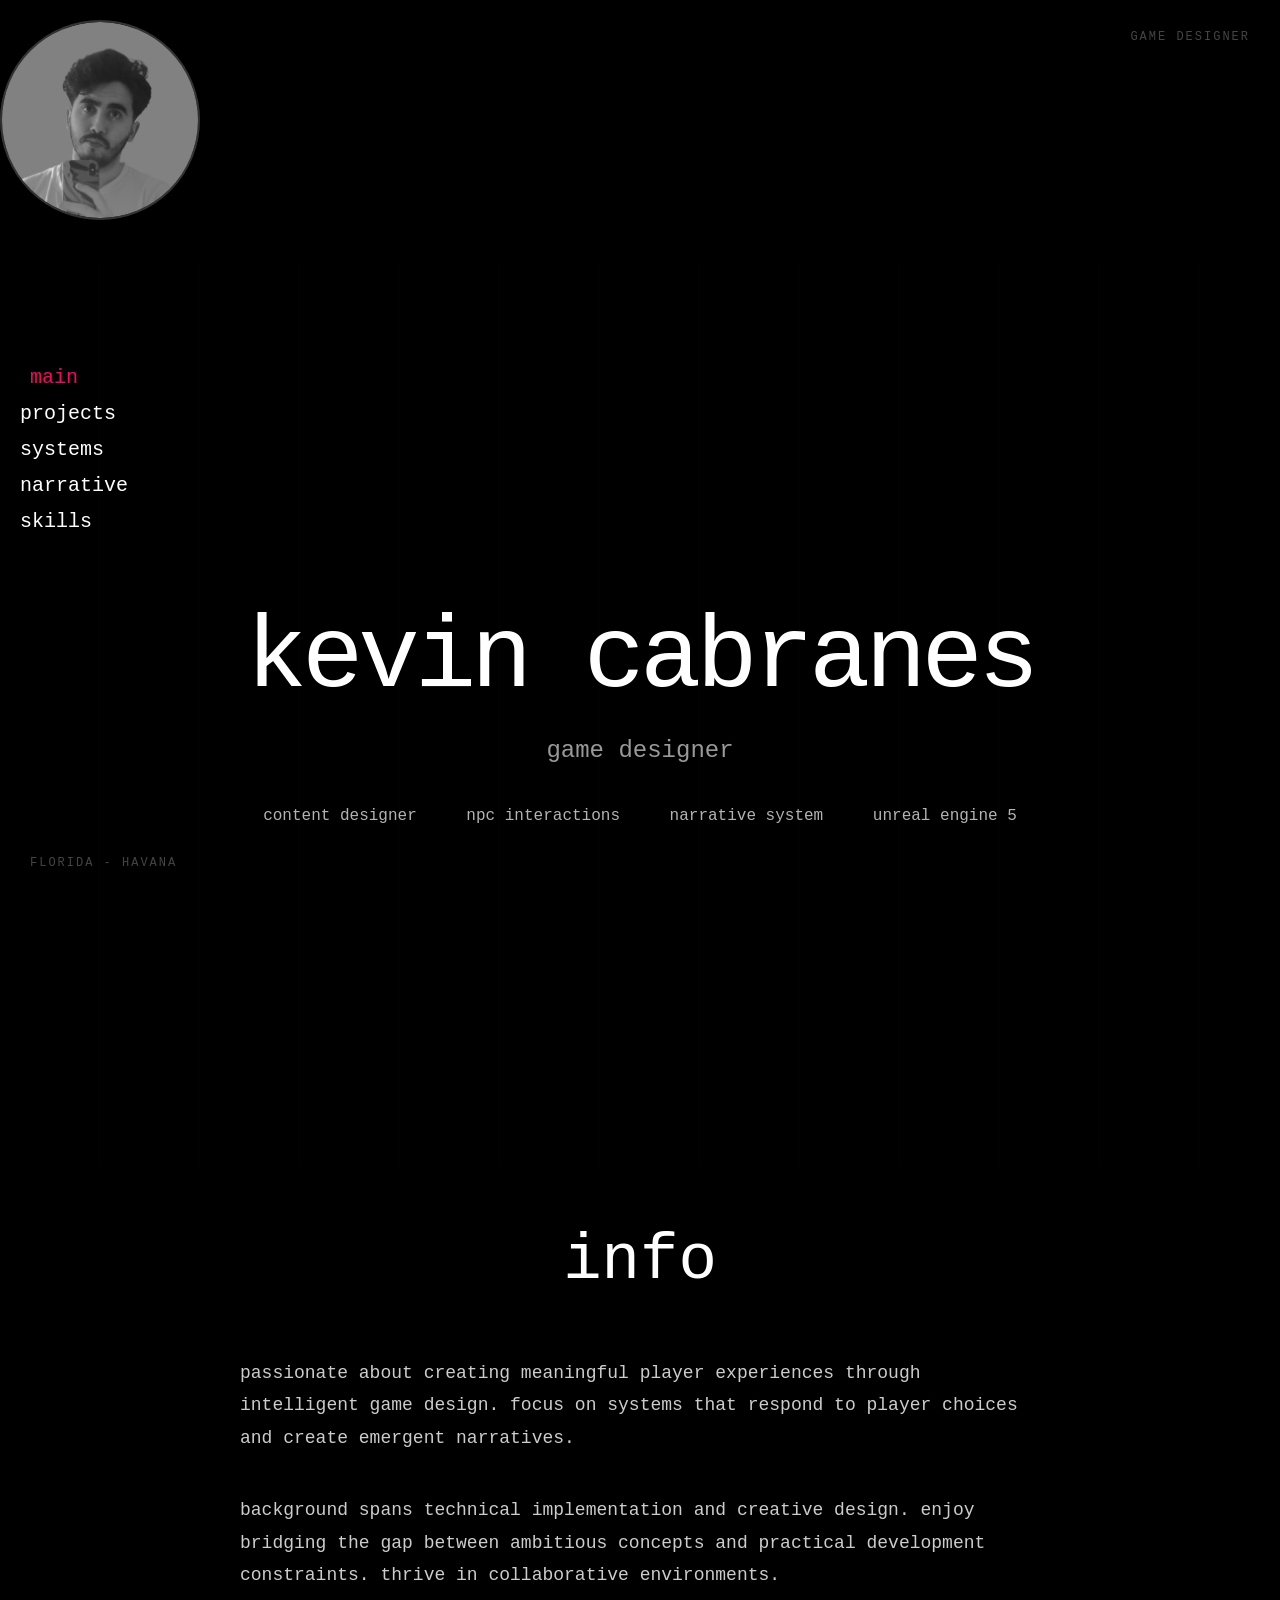
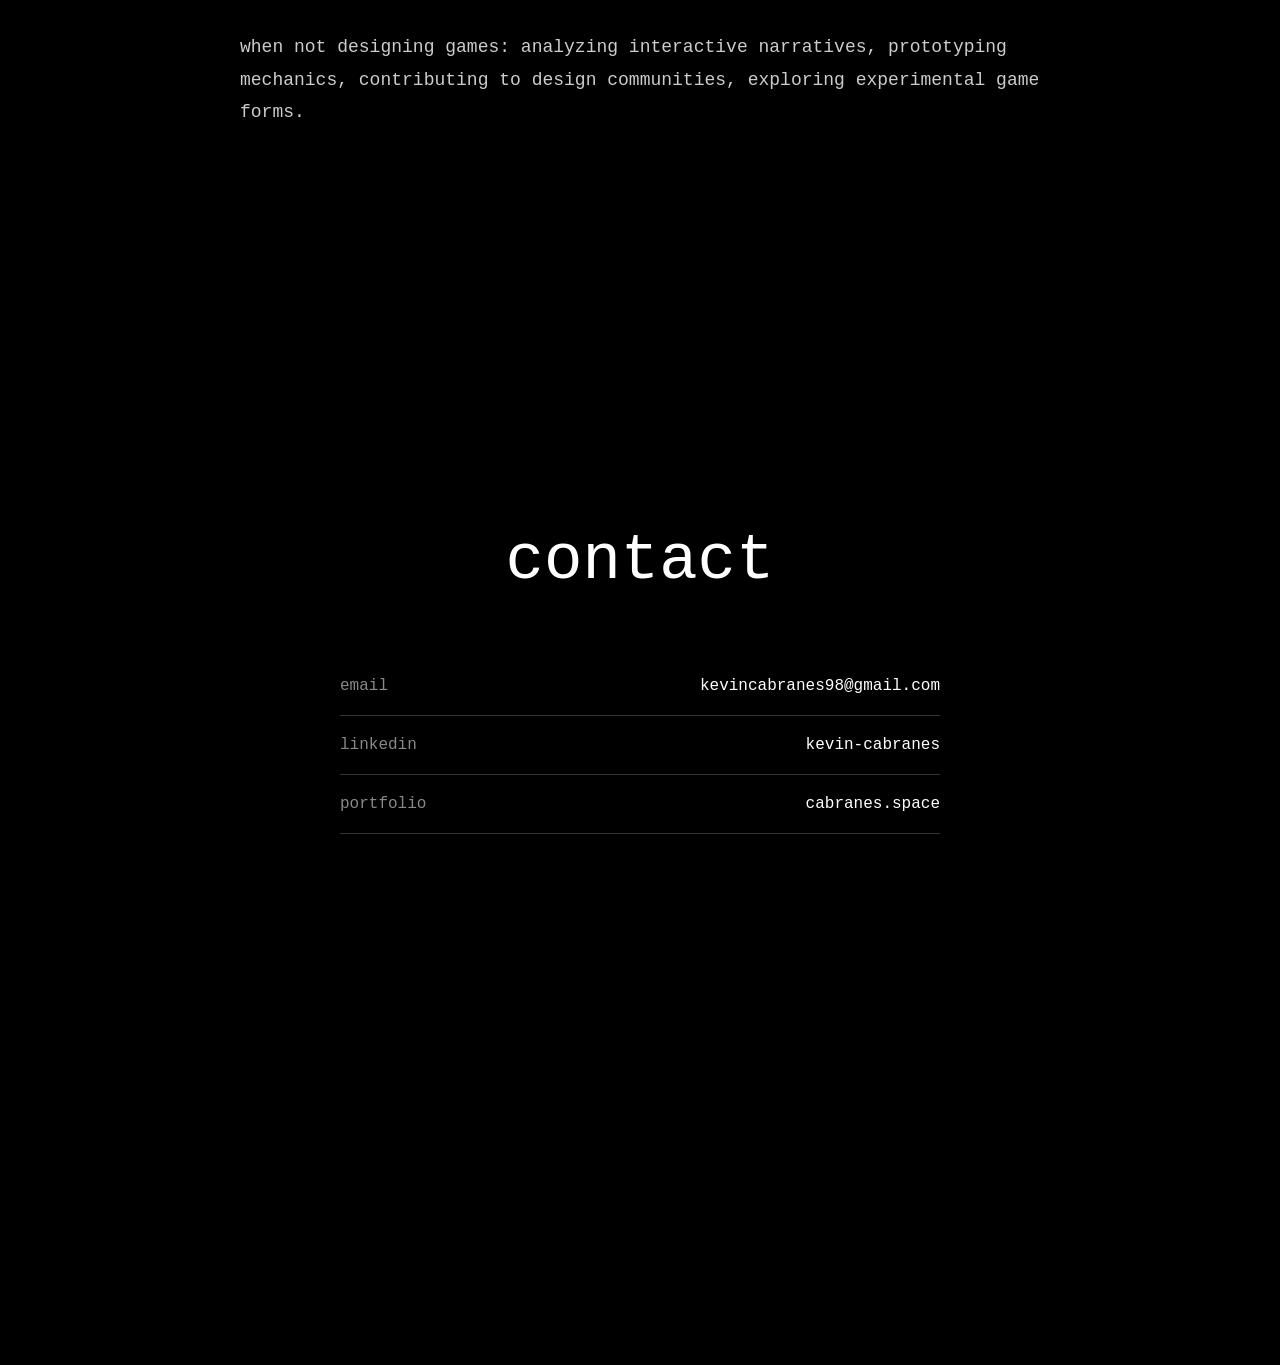
<file: index.html>
<!DOCTYPE html>
<html lang="en">
<head>
    <meta charset="UTF-8">
    <meta name="viewport" content="width=device-width, initial-scale=1.0">
    <title>kevin cabranes</title>
    <link rel="icon" type="image/x-icon" href="/images/favicon.ico">
    <link rel="stylesheet" href="styles.css">
</head>
<body>
    <!-- Corner Text -->
    <div class="corner-text corner-top-right">game designer</div>
    <div class="corner-text corner-bottom-left">florida - havana</div>
<div class="profile-image">
    <img src="images/kevin-profile.png" alt="Kevin Cabranes" loading="eager">
</div>
    <!-- Navigation -->
    <nav class="main-nav">
        <a href="#home" class="nav-link active">main</a>
        <a href="#projects" class="nav-link">projects</a>
        <a href="#systems" class="nav-link">systems</a>
        <a href="#narrative" class="nav-link">narrative</a>
        <a href="#skills" class="nav-link">skills</a>
    </nav>

    <!-- Header -->
    <section id="home" class="header">
        <h1 class="name glitch">kevin cabranes</h1>
        <p class="tagline">game designer</p>
        <div class="specialties-list">
            <span>content designer</span>
            <span>npc interactions</span>
            <span>narrative system</span>
            <span>unreal engine 5</span>
        </div>
    </section>

    <!-- Projects -->
    <section id="projects" class="section">
        <h2 class="section-title">projects</h2>
        <div class="projects-container">

             <div class="project-item">
                <div class="project-header">
                    <h3 class="project-title">top down crpg</h3>
                    <span class="project-year">ongoing</span>
                </div>
                <div class="project-role">level designer / systems designer</div>
                <p class="project-description">
                    comprehensive stealth gameplay featuring dynamic ai detection, environmental interactions, multi-layered level design. focuses on player agency and emergent gameplay opportunities.
                </p>
                <div class="project-tech">
                    <span class="tech-item">ue5</span>
                    <span class="tech-item">ai perception</span>
                    <span class="tech-item">level design</span>
                    <span class="tech-item">sound design</span>
                </div>
                <div class="project-links">
                    <a href="topdown.html" class="project-link">view details</a>
                    <a href="#" class="project-link">documentation</a>
                </div>
            </div>

            <div class="project-item">
                <div class="project-header">
                    <h3 class="project-title">2D Narrative Adventure</h3>
                    <span class="project-year">2024</span>
                </div>
                <div class="project-role">main developer / content creator</div>
                <p class="project-description">
                    a 2d adventure narrative game built with modern game development tools, showcasing rich storytelling mechanics and character-driven gameplay - players explore hand-crafted environments while making meaningful choices that shape branching storylines and character relationships - this project demonstrates proficiency in multiple game development disciplines including narrative design, 2d animation systems, dialogue programming, and player progression mechanics
                </p>
                <div class="project-tech">
                    <span class="tech-item">ue5 blueprints</span>
                    <span class="tech-item">behavior trees</span>
                    <span class="tech-item">states design pattern</span>
                </div>
                <div class="project-links">
                    <a href="narrative-adventure.html" class="project-link">view details</a>
                    <a href="#" class="project-link">documentation</a>
                </div>
            </div>

            <div class="project-item">
                <div class="project-header">
                    <h3 class="project-title">first person horror</h3>
                    <span class="project-year">2025</span>
                </div>
                <div class="project-role">game designer / level designer / system design</div>
                <p class="project-description">
                    a first-person horror experience built in unreal engine 5, showcasing advanced physics interactions and atmospheric design - players solve environmental puzzles using realistic object manipulation while navigating a tension-filled environment - this project demonstrates proficiency in multiple game development disciplines including gameplay programming, ai behavior, audio design, and performance optimization.
                </p>
                <div class="project-tech">
                    <span class="tech-item">ue5 blueprints</span>
                    <span class="tech-item">pbr materials</span>
                    <span class="tech-item">image processing</span>
                </div>
                <div class="project-links">
                    <a href="firstp-horror.html" class="project-link">view details</a>
                    <a href="#" class="project-link">documentation</a>
                </div>
            </div>

           
        </div>
    </section>

    <!-- Systems -->
    <section id="systems" class="section">
        <h2 class="section-title">systems work</h2>
        <div class="projects-container">
            <div class="project-item">
                <div class="project-header">
                    <h3 class="project-title">npc behavior framework</h3>
                    <span class="project-year">ongoing</span>
                </div>
                <div class="project-role">systems designer</div>
                <p class="project-description">
                    modular ai system for creating believable npc behaviors. includes daily routines, social interactions, memory systems, and emotional responses. designed for scalability and easy iteration.
                </p>
            </div>
        </div>
    </section>

    <!-- Narrative -->
    <section id="narrative" class="section">
        <h2 class="section-title">narrative design</h2>
        <div class="projects-container">
            <div class="project-item">
                <div class="project-header">
                    <h3 class="project-title">interactive fiction engine</h3>
                    <span class="project-year">2024</span>
                </div>
                <div class="project-role">narrative designer / developer</div>
                <p class="project-description">
                    custom engine for creating branching interactive stories. features include character stat tracking, consequence systems, and dynamic text generation based on player choices.
                </p>
            </div>
        </div>
    </section>

    <!-- Skills -->
    <section id="skills" class="section">
        <h2 class="section-title">skills</h2>
        <div class="skills-container">
            <div class="skill-block">
                <div class="skill-category">game design</div>
                <div class="skill-items">
                    <span class="skill-item">systems design</span>
                    <span class="skill-item">level design</span>
                    <span class="skill-item">narrative design</span>
                    <span class="skill-item">player experience</span>
                    <span class="skill-item">game balancing</span>
                    <span class="skill-item">prototyping</span>
                </div>
            </div>

            <div class="skill-block">
                <div class="skill-category">technical</div>
                <div class="skill-items">
                    <span class="skill-item">ue5 blueprints</span>
                    <span class="skill-item">design patterns</span>
                    <span class="skill-item">version control</span>
                    <span class="skill-item">game analytics</span>
                    <span class="skill-item">scripting</span>
                </div>
            </div>

            <div class="skill-block">
                <div class="skill-category">specializations</div>
                <div class="skill-items">
                    <span class="skill-item">dialogue systems</span>
                    <span class="skill-item">npc simulation</span>
                    <span class="skill-item">interactive storytelling</span>
                </div>
            </div>
        </div>
    </section>

    <!-- About -->
    <section id="about" class="section">
        <h2 class="section-title">info</h2>
        <div class="about-container">
            <p class="about-text">
                passionate about creating meaningful player experiences through intelligent game design. focus on systems that respond to player choices and create emergent narratives.
            </p>
            <p class="about-text">
                background spans technical implementation and creative design. enjoy bridging the gap between ambitious concepts and practical development constraints. thrive in collaborative environments.
            </p>
            <p class="about-text">
                when not designing games: analyzing interactive narratives, prototyping mechanics, contributing to design communities, exploring experimental game forms.
            </p>
        </div>
    </section>

    <!-- Contact -->
    <section id="contact" class="section">
        <h2 class="section-title">contact</h2>
        <div class="contact-container">
            <div class="contact-item">
                <span class="contact-label">email</span>
                <span class="contact-value">
                    <a href="mailto:kevincabranes98@gmail.com">kevincabranes98@gmail.com</a>
                </span>
            </div>
            <div class="contact-item">
                <span class="contact-label">linkedin</span>
                <span class="contact-value">
                    <a href="https://www.linkedin.com/in/kevin-cabranes/">kevin-cabranes</a>
                </span>
            </div>
            <div class="contact-item">
                <span class="contact-label">portfolio</span>
                <span class="contact-value">
                    <a href="#">cabranes.space</a>
                </span>
            </div>
                </span>
            </div>
        </div>
    </section>

    <script>
        // Navigation functionality
        document.addEventListener('DOMContentLoaded', function() {
            const navLinks = document.querySelectorAll('.nav-link');
            const sections = document.querySelectorAll('.section, .header');

            navLinks.forEach(link => {
                link.addEventListener('click', function(e) {
                    e.preventDefault();
                    
                    // Remove active class from all links and sections
                    navLinks.forEach(l => l.classList.remove('active'));
                    sections.forEach(s => s.classList.remove('active'));
                    
                    // Add active class to clicked link
                    this.classList.add('active');
                    
                    // Show corresponding section
                    const targetId = this.getAttribute('href').substring(1);
                    const targetSection = document.getElementById(targetId);
                    if (targetSection) {
                        if (targetId === 'home') {
                            targetSection.style.display = 'flex';
                             document.getElementById('about').classList.add('active');
                             document.getElementById('contact').classList.add('active');
                        } else {
                            targetSection.classList.add('active');
                        }
                    }
                    
                });
            });

            // Cursor trail effect
            let trails = [];
            const maxTrails = 10;

            document.addEventListener('mousemove', function(e) {
                // Create new trail dot
                const trail = document.createElement('div');
                trail.className = 'cursor-trail';
                trail.style.left = e.clientX + 'px';
                trail.style.top = e.clientY + 'px';
                document.body.appendChild(trail);

                // Add to trails array
                trails.push(trail);

                // Animate trail
                setTimeout(() => {
                    trail.style.opacity = '0.6';
                }, 10);

                setTimeout(() => {
                    trail.style.opacity = '0';
                }, 100);

                // Remove after animation
                setTimeout(() => {
                    if (trail.parentNode) {
                        trail.parentNode.removeChild(trail);
                    }
                    trails.shift();
                }, 300);

                // Limit number of trails
                if (trails.length > maxTrails) {
                    const oldTrail = trails.shift();
                    if (oldTrail.parentNode) {
                        oldTrail.parentNode.removeChild(oldTrail);
                    }
                }
            });
        });
        document.getElementById('about').classList.add('active');
        document.getElementById('contact').classList.add('active');
    </script>
</body>
</html>
</file>
<file: styles.css>
* {
            margin: 0;
            padding: 0;
            box-sizing: border-box;
        }

        body {
            font-family: 'Courier New', monospace;
            background: #000;
            color: #fff;
            overflow-x: hidden;
            cursor: crosshair;
        }

        /* Main Navigation */
        .main-nav {
            position: fixed;
            left: 20px;
            top: 50%;
            transform: translateY(-50%);
            z-index: 1000;
            font-size: 20px;
            text-transform: lowercase;
            line-height: 1.8;
        }

        .main-nav a {
            color: #fff;
            text-decoration: none;
            display: block;
            transition: all 0.3s ease;
            cursor: pointer;
        }

        .main-nav a:hover,
        .main-nav a.active {
            color: #ff0066;
            transform: translateX(10px);
        }

        /* Header */
        .header {
            height: 100vh;
            display: flex;
            flex-direction: column;
            justify-content: center;
            align-items: center;
            text-align: center;
            position: relative;
        }

        .header::before {
            content: '';
            position: absolute;
            top: 0;
            left: 0;
            right: 0;
            bottom: 0;
            background: repeating-linear-gradient(
                90deg,
                transparent,
                transparent 98px,
                rgba(255, 0, 102, 0.03) 100px
            );
        }

        .name {
            font-size: clamp(3rem, 8vw, 12rem);
            font-weight: normal;
            letter-spacing: -0.05em;
            margin-bottom: 20px;
            text-transform: lowercase;
        }

        .tagline {
            font-size: clamp(1rem, 2vw, 1.5rem);
            color: #999;
            margin-bottom: 40px;
            text-transform: lowercase;
        }

        .specialties-list {
            font-size: 16px;
            line-height: 1.6;
            text-transform: lowercase;
        }

        .specialties-list span {
            display: inline-block;
            margin: 0 20px;
            opacity: 0.7;
        }

        
        /* Sections */
        .section {
            min-height: 100vh;
            display: none;
            padding: 60px 20px;
        }

        .section.active {
            display: block;
        }

        .section-title {
            font-size: clamp(2rem, 5vw, 4rem);
            text-transform: lowercase;
            margin-bottom: 60px;
            text-align: center;
            font-weight: normal;
        }

        /* Projects Grid */
        .projects-container {
            max-width: 1400px;
            margin: 0 auto;
        }

        .project-item {
            margin-bottom: 80px;
            border-bottom: 1px solid #333;
            padding-bottom: 40px;
        }

        .project-header {
            display: flex;
            justify-content: space-between;
            align-items: baseline;
            margin-bottom: 20px;
            flex-wrap: wrap;
        }

        .project-title {
            font-size: clamp(1.5rem, 3vw, 2.5rem);
            text-transform: lowercase;
            font-weight: normal;
        }

        .project-year {
            color: #666;
            font-size: 14px;
        }

        .project-role {
            color: #ff0066;
            font-size: 14px;
            margin-bottom: 15px;
            text-transform: lowercase;
        }

        .project-description {
            max-width: 600px;
            line-height: 1.7;
            color: #ccc;
            margin-bottom: 30px;
            font-size: 16px;
        }

        .project-tech {
            margin-bottom: 30px;
        }

        .tech-item {
            display: inline-block;
            margin-right: 20px;
            font-size: 12px;
            color: #888;
            text-transform: uppercase;
            letter-spacing: 1px;
        }

        .project-links {
            display: flex;
            gap: 30px;
            flex-wrap: wrap;
        }

        .project-link {
            color: #fff;
            text-decoration: none;
            text-transform: lowercase;
            padding: 10px 0;
            border-bottom: 1px solid transparent;
            transition: border-color 0.3s;
        }

        .project-link:hover {
            border-bottom-color: #ff0066;
        }

        /* Skills Layout */
        .skills-container {
            max-width: 800px;
            margin: 0 auto;
        }

        .skill-block {
            margin-bottom: 50px;
        }

        .skill-category {
            font-size: 18px;
            text-transform: lowercase;
            margin-bottom: 20px;
            color: #ff0066;
        }

        .skill-items {
            display: flex;
            flex-wrap: wrap;
            gap: 30px;
        }

        .skill-item {
            color: #ccc;
            font-size: 16px;
            text-transform: lowercase;
            transition: color 0.3s;
        }

        .skill-item:hover {
            color: #fff;
        }

        /* About Section */
        .about-container {
            max-width: 800px;
            margin: 0 auto;
            text-align: left;
        }

        .about-text {
            font-size: 18px;
            line-height: 1.8;
            color: #ccc;
            margin-bottom: 40px;
        }

        /* Contact */
        .contact-container {
            max-width: 600px;
            margin: 0 auto;
        }

        .contact-item {
            display: flex;
            justify-content: space-between;
            padding: 20px 0;
            border-bottom: 1px solid #333;
            font-size: 16px;
        }

        .contact-label {
            color: #888;
            text-transform: lowercase;
        }

        .contact-value a {
            color: #fff;
            text-decoration: none;
            text-transform: lowercase;
        }

        .contact-value a:hover {
            color: #ff0066;
        }

        /* Corner Elements */
        .corner-text {
            position: fixed;
            font-size: 12px;
            color: #444;
            text-transform: uppercase;
            letter-spacing: 2px;
            z-index: 100;
        }

        .corner-top-right {
            top: 30px;
            right: 30px;
        }

        .corner-bottom-left {
            bottom: 30px;
            left: 30px;
        }

        /* Glitch Effect */
        @keyframes glitch {
            0% { transform: translate(0) }
            20% { transform: translate(-2px, 2px) }
            40% { transform: translate(-2px, -2px) }
            60% { transform: translate(2px, 2px) }
            80% { transform: translate(2px, -2px) }
            100% { transform: translate(0) }
        }

        .glitch:hover {
            animation: glitch 0.3s;
        }

        /* Responsive */
        @media (max-width: 768px) {
            .main-nav {
                position: static;
                transform: none;
                padding: 20px;
                display: flex;
                justify-content: center;
                gap: 30px;
                background: rgba(0,0,0,0.9);
            }

            .header {
                height: auto;
                padding: 100px 20px;
            }

            .project-header {
                flex-direction: column;
                align-items: flex-start;
            }

            .project-links {
                flex-direction: column;
                gap: 15px;
            }

            .skill-items {
                flex-direction: column;
                gap: 15px;
            }

            .contact-item {
                flex-direction: column;
                gap: 10px;
            }
        }



        /* Scrollbar */
        ::-webkit-scrollbar {
            width: 2px;
        }

        ::-webkit-scrollbar-track {
            background: #000;
        }

        ::-webkit-scrollbar-thumb {
            background: #333;
        }

        ::-webkit-scrollbar-thumb:hover {
            background: #555;
        }

    /* Profile Image */
.profile-image {
    position: relative;
    margin-bottom: 40px;
    margin-top: 20px;
    z-index: 1;
}
.profile-image img {
    width: 150px;
    height: 150px;
}
.profile-image img {
    width: 200px;
    height: 200px;
    border-radius: 50%;
    object-fit: cover;
    border: 2px solid #333;
    transition: border-color 0.3s, transform 0.3s;
    filter: grayscale(100%);
}
</file>
